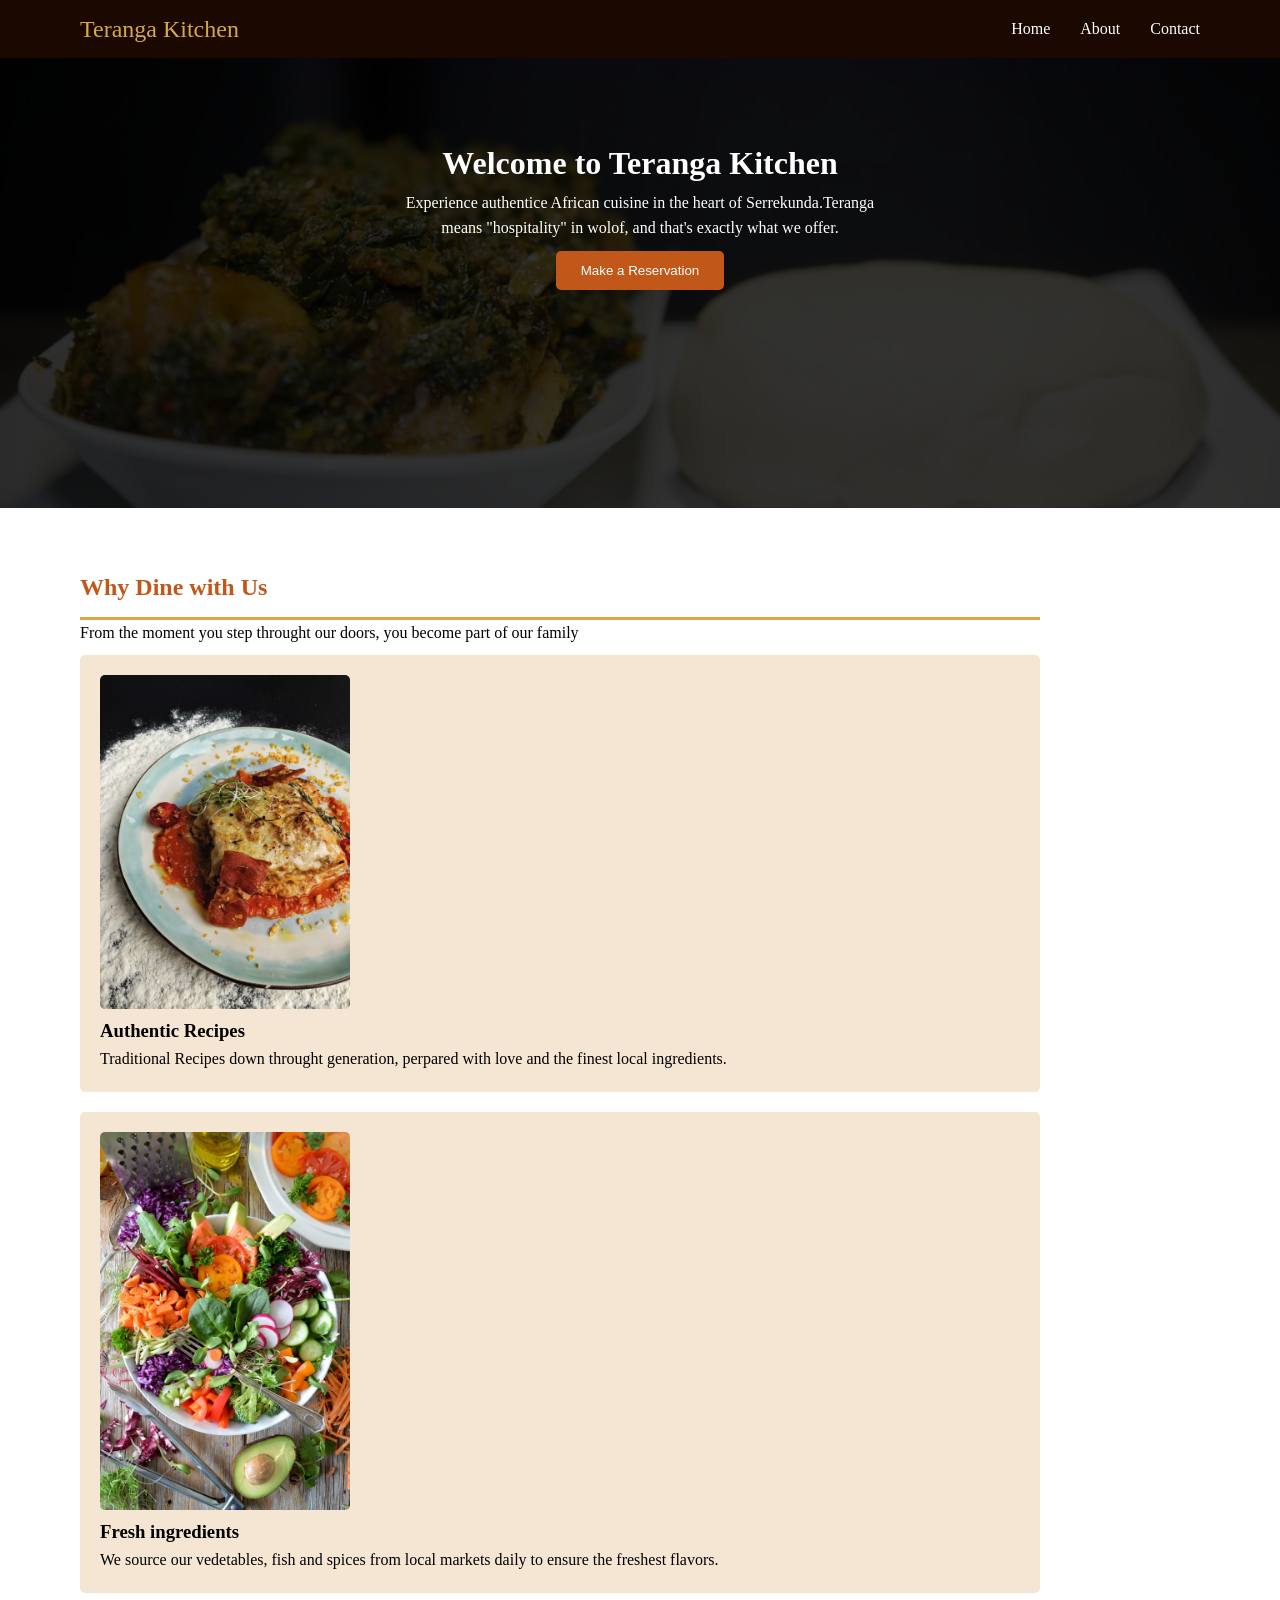
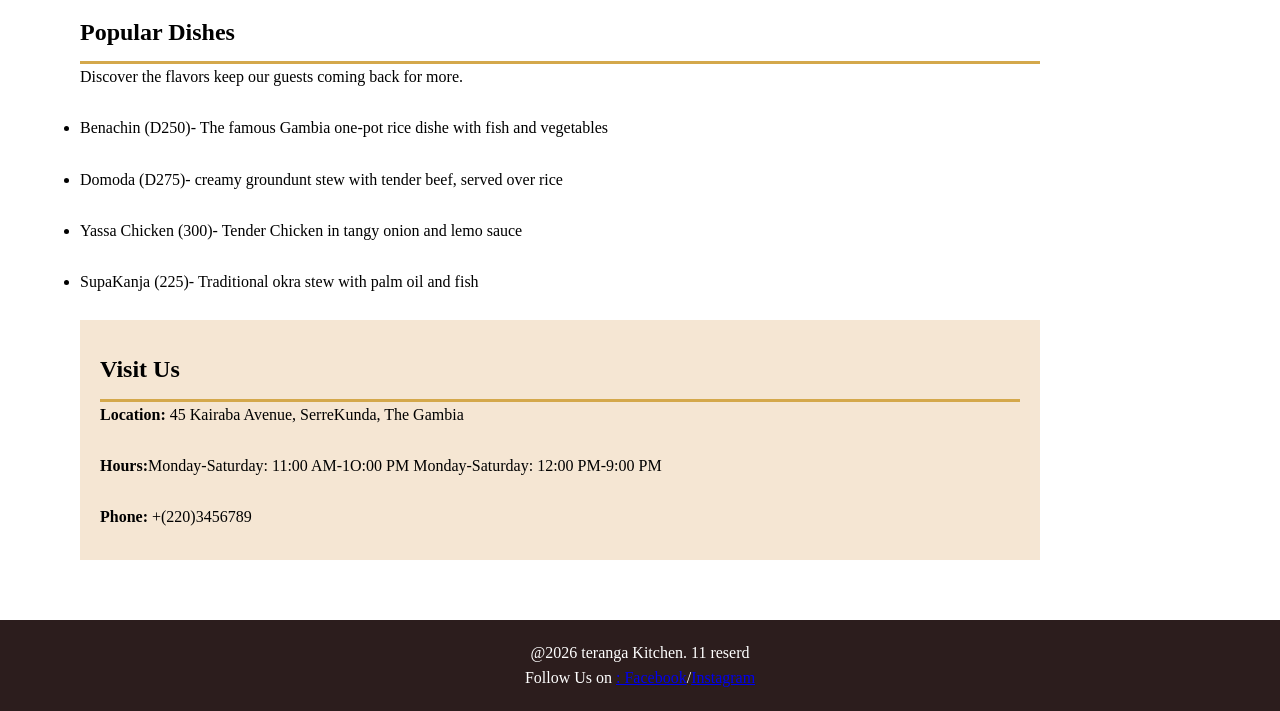
<file: index.html>
<!DOCTYPE html>
<html lang="en">

<head>
        <meta charset="UTF-8">
        <meta name="viewport" content="width=device-width, initial-scale=1.0">
        <title>Teranga Kitchen</title>
        <link rel="stylesheet" href="style.css">

</head>

<body>
        <header>
                <nav>
                        <div class="logo">Teranga Kitchen</div>
                        <ul class="nav-links">
                                <li><a href="./index.html">Home</a>
                                <li><a href="./about.html">About</a>
                                <li><a href="./contact.html">Contact</a>
                        </ul>
                </nav>

                <div class="hero">


                        <h1>Welcome to Teranga Kitchen</h1>
                        <p>Experience authentice African cuisine in the heart of Serrekunda.Teranga <br> means
                                "hospitality" in wolof, and that's exactly what we offer.</p>
                        <button><a href="contact.html">Make a Reservation</a></button>
                </div>

        </header>
        <main class="container">

                <section class="why-dine-us">
                  <div class="title">

                                <h2>Why Dine with Us</h2>
<div class="menu">


</div>
                                <p>From the moment you step throught our doors, you become part of our family</p>
                        </div>

                        <div class="Recipes with-us">


                                <img src="./images/food-plate.jpg" alt="">

                                <h3>Authentic Recipes</h3>
                                <p>Traditional Recipes down throught generation, perpared with love and the finest local
                                        ingredients.</p>
                        </div>

                        <div class="fresh with-us">

                                <img src="./images/fresh-ingredients.jpg" alt="">

                                <h3>Fresh ingredients</h3>
                                <p>We source our vedetables, fish and spices from local markets daily to ensure the
                                        freshest
                                        flavors.</p>
                        </div>
                </section>

                <section class="Popular">


                        <h2 class="title">Popular Dishes</h2>
                        <div class="menu"></div>
                        <p>Discover the flavors keep our guests coming back for more.</p>
                        <br>
                        <ul>
                                <li>
                                        Benachin (D250)- The famous Gambia one-pot rice dishe with fish and
                                        vegetables
                                </li>
                                <br>
                                <li>Domoda (D275)- creamy groundunt stew with tender beef, served over rice
                                </li>
                                <br>
                                <li>Yassa Chicken (300)- Tender Chicken in tangy onion and lemo sauce</li>
                                <br>
                                <li>SupaKanja (225)- Traditional okra stew with palm oil and fish </li>
                        </ul>
                        <br>
                </section>

                <section class="visit-us">
                        <h2 class="title">Visit Us</h2>
                         <div class="menu">

                         </div>
                        <p><strong>Location:</strong> 45 Kairaba Avenue, SerreKunda, The Gambia</p>
                        <br>
                        <p><strong>Hours:</strong>Monday-Saturday: 11:00 AM-1O:00 PM Monday-Saturday: 12:00 PM-9:00 PM
                        </p>
                        <br>
                        <P><strong>Phone:</strong> +(220)3456789</P>
                </section>
        </main>
        <footer>
                <p>@2026 teranga Kitchen. 11 reserd</p>
                <p>Follow Us on <a href="#">: Facebook</a>/<a href="#">Instagram</a></p>
        </footer>

</body>

</html>
</file>
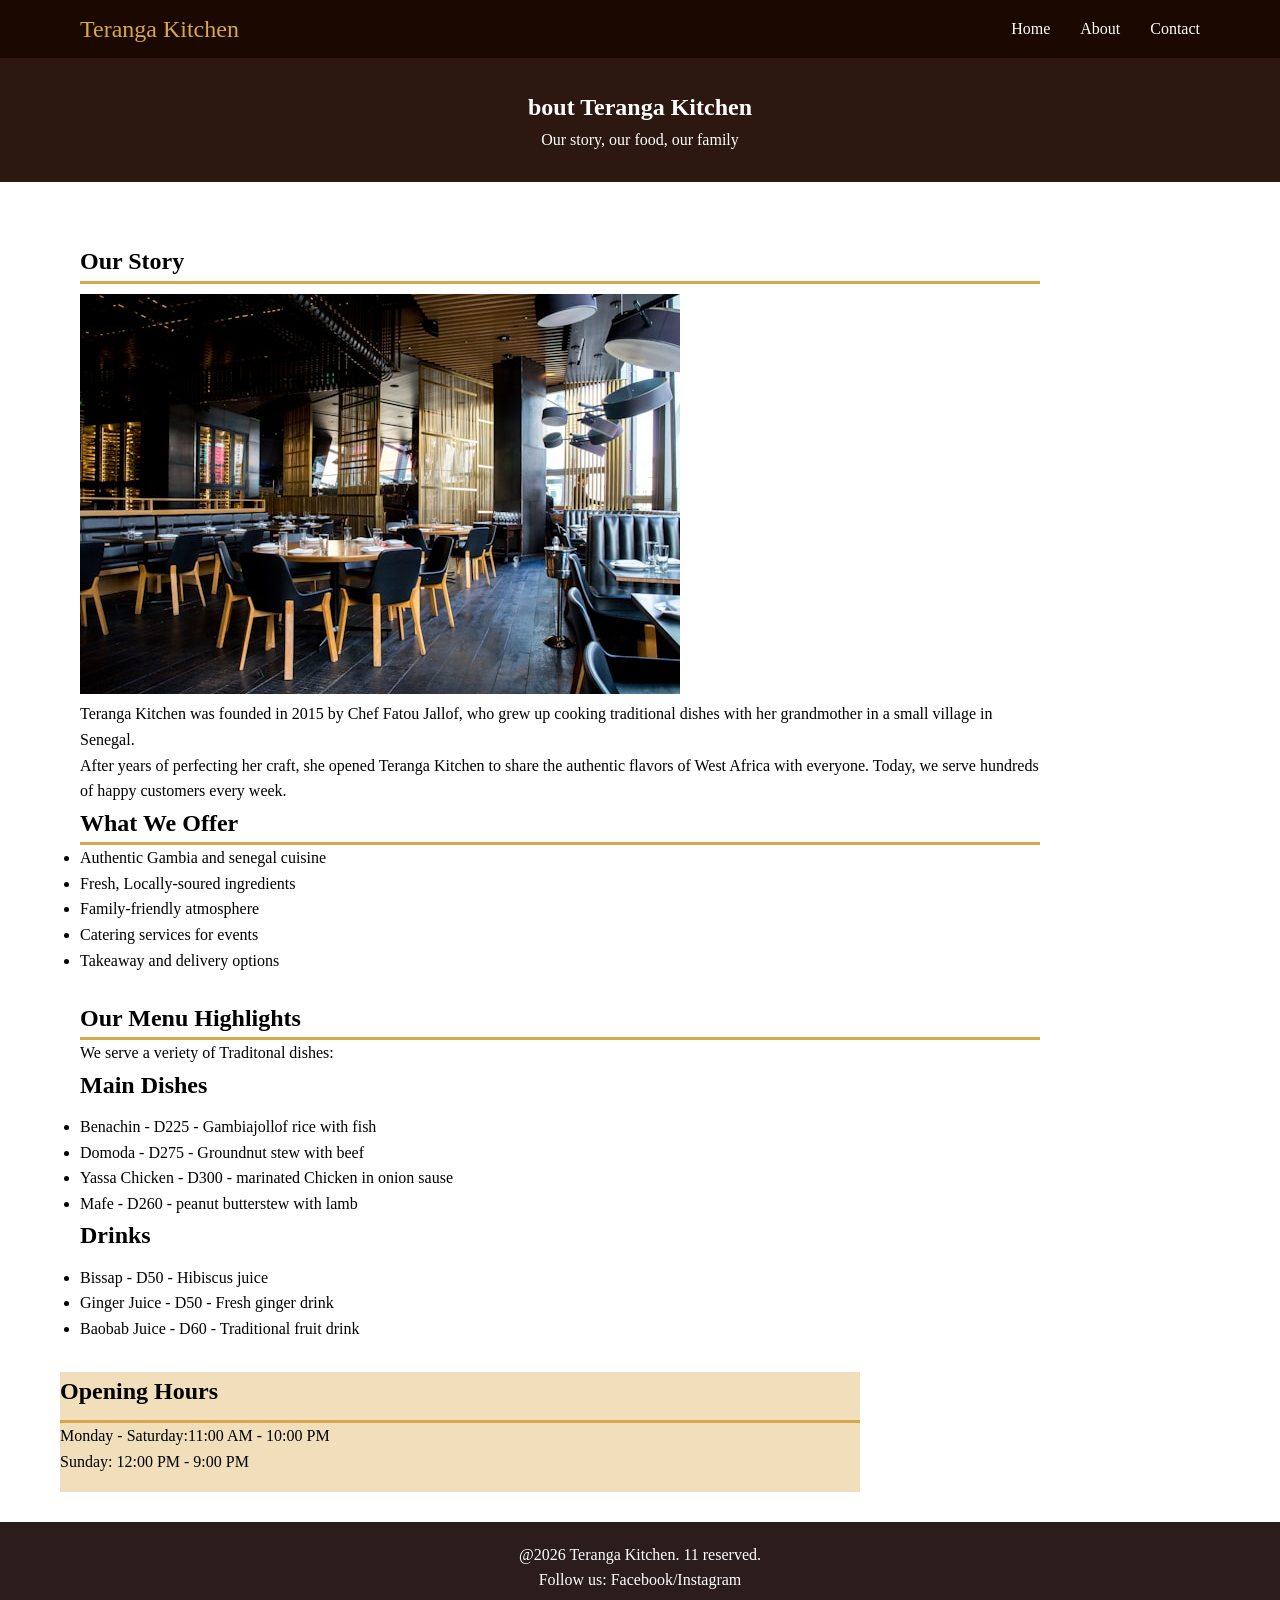
<file: about.html>
<!DOCTYPE html>
<html lang="en">

<head>
  <meta charset="UTF-8">
  <meta name="viewport" content="width=device-width, initial-scale=1.0">
  <title>Teranga Kichen</title>
  <link rel="stylesheet" href="style.css">
  <!-- <link rel="stylesheet" href="about.css"> -->

</head>

<body>
  <header>
    <nav>
      <div class="logo">Teranga Kitchen</div>
      <ul class="nav-links">
        <li><a href="./index.html">Home</a>
        <li><a href="./about.html">About</a>
        <li><a href="./contact.html">Contact</a>
      </ul>
    </nav>
    <div class="page-hero">

      <h2>bout Teranga Kitchen</h1>
        <p>Our story, our food, our family</p>
    </div>
  </header>


  <main class="container">
    <section class="story">
      <h2 class="title">Our Story</h2>
   <div class="menu-2">

   </div>
      <img class="food" src="./images/restaurant.jpg" alt="">
      <p>Teranga Kitchen was founded in 2015 by Chef Fatou Jallof, who grew up cooking traditional dishes with her
        grandmother in a small village in Senegal.

      <p>After years of perfecting her craft, she opened Teranga Kitchen to share the authentic flavors of West Africa
        with everyone. Today, we serve hundreds of happy customers every week.</p>
    </section>
    <section class="offer">
      <h1 class="title">What We Offer</h1>
      <div class="menu">

      </div>
      <ul>
        <li>Authentic Gambia and senegal cuisine </li>
        <li>Fresh, Locally-soured ingredients</li>
        <li>Family-friendly atmosphere</li>
        <li>Catering services for events</li>
        <li>Takeaway and delivery options</li>
      </ul>
    </section>

    <section class="Menu-hightlights">
      <br>
      <h1 class="title">Our Menu Highlights</h1>
      <div class="menu">

      </div>
      <p>We serve a veriety of Traditonal dishes:</p>
      <h2>Main Dishes</h2>
      <ul>
        <li><span>Benachin</span> - D225 - Gambiajollof rice with fish</li>
        <li><span>Domoda</span> - D275 - Groundnut stew with beef</li>
        <li><span>Yassa Chicken</span> - D300 - marinated Chicken in onion sause</li>
        <li><span>Mafe</span> - D260 - peanut butterstew with lamb</li>
      </ul>
    </section>
    <section>
      <h2>Drinks</h2>
      <ul>
        <li>Bissap - D50 - Hibiscus juice</li>
        <li>Ginger Juice - D50 - Fresh ginger drink</li>
        <li>Baobab Juice - D60 - Traditional fruit drink</li>
      </ul>
    </section>
    <section class="open-ours">
      <h2 class="title">Opening Hours</h2>
      <div class="menu">

      </div>
      <ul>
        <p>Monday - Saturday:11:00 AM - 10:00 PM</p>
        <P>Sunday: 12:00 PM - 9:00 PM</P>
    </section>
  </main>
  <footer>
    <p>@2026 Teranga Kitchen. 11 reserved.</p>
    <p>Follow us: Facebook/Instagram</p>

  </footer>
</body>

</html>
</file>
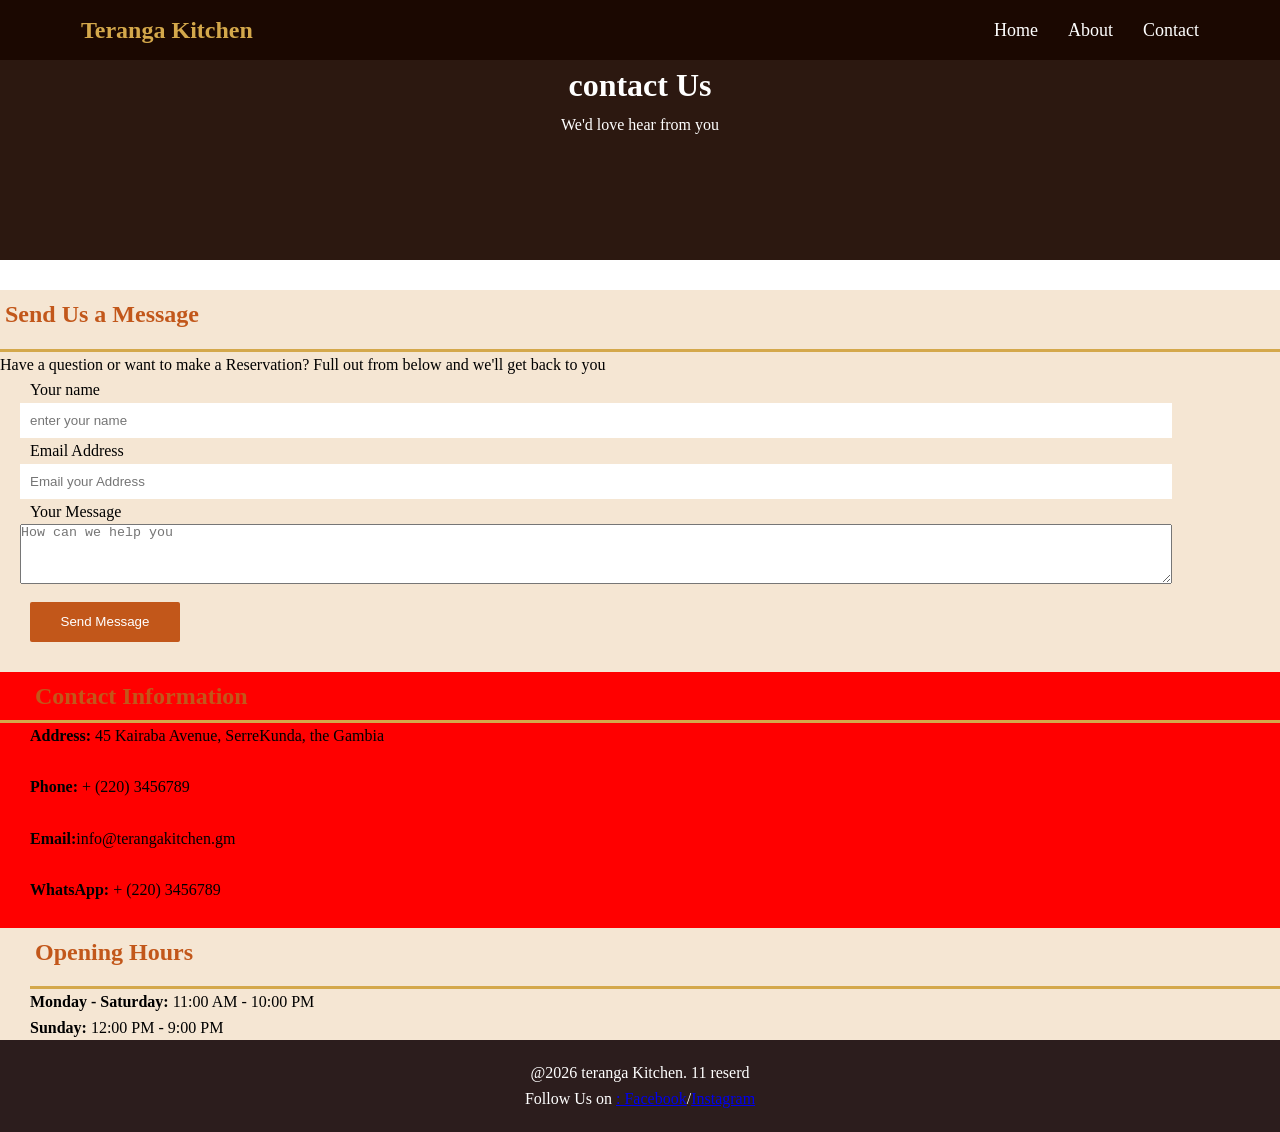
<file: contact.html>
<!DOCTYPE html>
<html lang="en">

<head>
    <meta charset="UTF-8">
    <meta name="viewport" content="width=device-width, initial-scale=1.0">
    <title>Teranga Kitchen</title>
    <link rel="stylesheet" href="style.css">
     <link rel="stylesheet" href="Contact.css"> 
</head>

<body>
    <header>
        <nav>
            <div class="logo">Teranga Kitchen</div>
            <ul class="nav-links">
                <li><a href="./home.html">Home</a>
                <li><a href="./about.html">About</a>
                <li><a href="./contact.html">Contact</a>
            </ul>
        </nav>
        </header>

        <div class="contact-banner">
            <h1 class="text">contact Us</h1>
            <p>We'd love hear from you</p>
            </div>
    <main  class="main">
        <section  class="contact from">
                <h2 class="title">Send Us a Message</h2>
                <div class="menu">

                </div>
                <div class="line">
                <p>Have a question or want to make a Reservation? Full out from below and we'll get back to you</p>
            <form>
            
            <label for="en" >Your name</label>
            <br>
            <input type="text" placeholder="enter your name">
            <br>

            <label for="en">Email Address</label>
            <br>
            <input type="text" placeholder="Email your Address">
            <br>
            

            <label for="en">Your Message</label>
            <br>
            <textarea name="en" id="Your Message" placeholder="How can we help you"></textarea>

            
            <br>

            <button type="submit">Send Message</button>
            </form>
            </section>
    
        


        <div class="contact-2">
            <h2 class="title">Contact Information</h2>
            <div class="menu">

            </div>
            <ul>
                <li><strong>Address:</strong> 45 Kairaba Avenue, SerreKunda, the Gambia</li>
                <br>
                <li><strong>Phone:</strong> + (220) 3456789</li>
                <br>
                <li><strong>Email:</strong>info@terangakitchen.gm</li>
                <br>
                <li><strong>WhatsApp:</strong> + (220) 3456789</li>
                <br>
            </ul>
        </div>
        <section class="open">
        
            <h2 class="title">Opening Hours</h2>
            <div class="menu">

            </div>
            <p><strong>Monday - Saturday:</strong> 11:00 AM - 10:00 PM</p>
            <P><strong>Sunday:</strong> 12:00 PM - 9:00 PM</P>
        </section>
    </main>
    <footer>
        <p>@2026 teranga Kitchen. 11 reserd</p>
        <p>Follow Us on <a href="#">: Facebook</a>/<a href="#">Instagram</a></p>
    </footer>

</body>

</html>
</file>
<file: style.css>
*{
    padding: 0;
    margin: 0;
    box-sizing: border-box;

}

body {
    font-size: 16px;
    line-height: 1.6;
}

header{
    color: white;
    margin-bottom: 30px;

}
.contact-2{
  background-color: #f0dfba; 
}
.contact-2 h2{
    position: relative;
    left: 30px;
}
.contact-2 ul{
text-decoration: none;
list-style: none;
margin-left: 30px;
}

nav {
   display: flex; 
   justify-content: space-between;
  align-items: center;
  /* width: 100%; */
  background-color: #1B0801;
  padding: 10px 80px ;
   /* height: 50px; */
   
    
}


nav ul {
    display: flex;
    /* margin-right: 100px; */
    list-style: none;
    gap: 30px;

    
}
nav li a{
    border: none;
    text-decoration: none;
    color: white;
    
}

.hero {
    text-align: center;
     padding: 30px;
     padding-top: 80px;
      background-image: url(./images/hero-food.jpg);
    background-size: cover;
    background-position: center;
    height: 50vh;
    background-color: rgba(0, 0, 0, 0.8);
    background-blend-mode: overlay;
}

.logo{
  color: #D4A84B;
  /* position: relative; */
  /* left: 70px; */
  font-size: 24px;
  font-weight: 20px;

}
button {
    background-color: #C2571A;
    padding: 12px 25px;
    margin-top: 10px;
    border: none;
    border-radius: 5px;
}

button a {
    text-decoration: none;
    color: #fff;
}
.menu{
    border-bottom: 3px solid  #D4A84B;
}

.container {
    max-width: 1000px;
    margin: 60px;
    padding: 0 20px;
}
.why-dine-us {
    /* padding: 0 80px ; */
}

section h2 {
    /* font-size: 30px; */
    /* color: #C2571A; */
  
    margin-bottom: 10px;
}
.title p {
    margin-bottom: 10px;
    
    
}
.menu-2{
      border-bottom: 3px solid   #D4A84B;;
      position: relative;
      bottom: 10px;
}

.open-ours{
    background-color:#f0dfba;
    width: 800px;
    height: 120px;
    position: relative;
    right: 20px;
    top: 30px;
}

/* .border {
 border: 1px solid #C2571A;
 /* padding: 0 80px; */


.with-us {
    background-color:  #F5E6D3;
    margin-bottom: 20px;
    padding: 20px;
    border-radius: 5px;
}

.with-us img {
    width: 250px;
    border-radius: 5px;
}



/* .Kitchen button{
    width: 140px;
    padding: 7px;
    color: white;
    background-color: orangered;
    border: none;
    margin-top: 10px;
    border-radius: 5px;
} */
/* .Kitchen h1{
    color: white;
    font-size: 36px;
     font-weight: 40px;
     position: relative;
     bottom: 20px;
} */




 
/* 
.food{
    width: 400px;
    margin-top: 30px;
 margin-left: 30px;   
}

.hr-1{
    color: #C2571A;
}

.dine{
    position: relative;
    top: 50px;
   
} */

/* .title {
    color: #C2571A;
    padding: 5px;
} */
/* .fresh{
    position: relative;
    top: 20px;
     background-color: #F5E6D3 ;
     margin-top: 45px;
       
} */
/* .ingre{
    width: 300px;
} */

/* 
.Popular{
    margin-top: 80px;

    
} */
/* .Recipes{
 background-color: #F5E6D3 ;
 border-radius: 5px;
 
} */

/* .dine h1 {
     margin-left: 20px;


} */

/* .dine p{
    margin-left: 20px;
} */
/* .title {

    border-bottom: 2px solid #C2571A;
    width: 1000%;
} */

.visit-us {
    background-color: #F5E6D3;
    padding: 30px 20px;
    margin-bottom: 30px;
}
footer {
    background-color: #2C1d1d;
    color: white;
    text-align: center;
    padding: 20px;
    font-size: 1opx;
}


/* About Page Styles */
.page-hero {
    background-color: #2C1810;
    text-align: white;
    padding: 30px 20px;
    text-align: center;
}

.title h2{
    color: #C2571A;
        
}
</file>
<file: about.css>
.page-hero {
    background-color: brown;
    text-align: white;
    padding: 30px 20px;
    text-align: center;
}

.story img {
    width: 300px;
    border-radius: 5px;
    margin-top: 10px;
}

.open-hours {
    /* background-color: #D4A84B; */
}
</file>
<file: Contact.css>
body{
     margin: 0;
    font-family: Georgia, serif;
}
header{
    background-color: #1B0801;
    padding: 1px;
    color: orange;
    
}

nav {
    display: flex;
    justify-content: space-between;
    align-items: center;
}
nav .logo {
    font-size: 1.5rem;
    font-weight: bold;
}

.nav ul {
    display: flex;
    list-style: none;
    gap: 20px;
}
nav a {
    text-decoration: none;
    color: orange;
    font-size: large;
}


.contact-banner{
    background-color: #2C1810;
    text-align: center;
    color: #fff;
    position: relative;
    bottom: 30px;
    height: 200px;


}



/* .line{
 border-bottom: 3px solid #D4A84B
 
 
} */

label{

   position: relative;
left: 20px; 
margin: 10px;
}
input {
width: 90%;
background-color: white;
border: none;
padding: 10px;
position: relative;
left: 20px;

}

textarea {
    width: 90%;
    height: 60px;
    position: relative;
left: 20px;

}
button{
    background-color: #C2571A;
    padding: 0;
    border-radius: 2PX;
    text-align: center;
    height: 40PX;
    color: white;
    width: 150px;
    margin-bottom: 30px;
    margin-left: 30px;
}
.nav ul{
    display: flex;
    list-style: none;
    color: orange;
    gap: 50px;
}

.nav-brand {
    font-size: 16px;
    width: blod;
}
.nav link a{
    text-decoration: none;
    
}

.hero {
    background-color: #2c1d1d;
    text-align: center;
    margin: auto;
}


.taglines {
    text-align: center;
    margin-bottom: 30px;
}
.main {
    /* padding: 2vw 8vw 0 8vw; */
    background-color: #F5E6D3;
}
.open{
    margin-left: 30px;
}


.title {
     color: #C2571A;
     padding: 5px;
}

.contact-2{
    /* background-color: #f0dfba; */
    background-color: red;
}
.h2 {
    color: orange;
    padding: 20px;
    margin: 20px;
}
/* footer {
    background-color: #2c1d1d;
    color: #fff;
    text-align: center;
    padding: 20px;
    font-size: 10px;
} */
</file>
